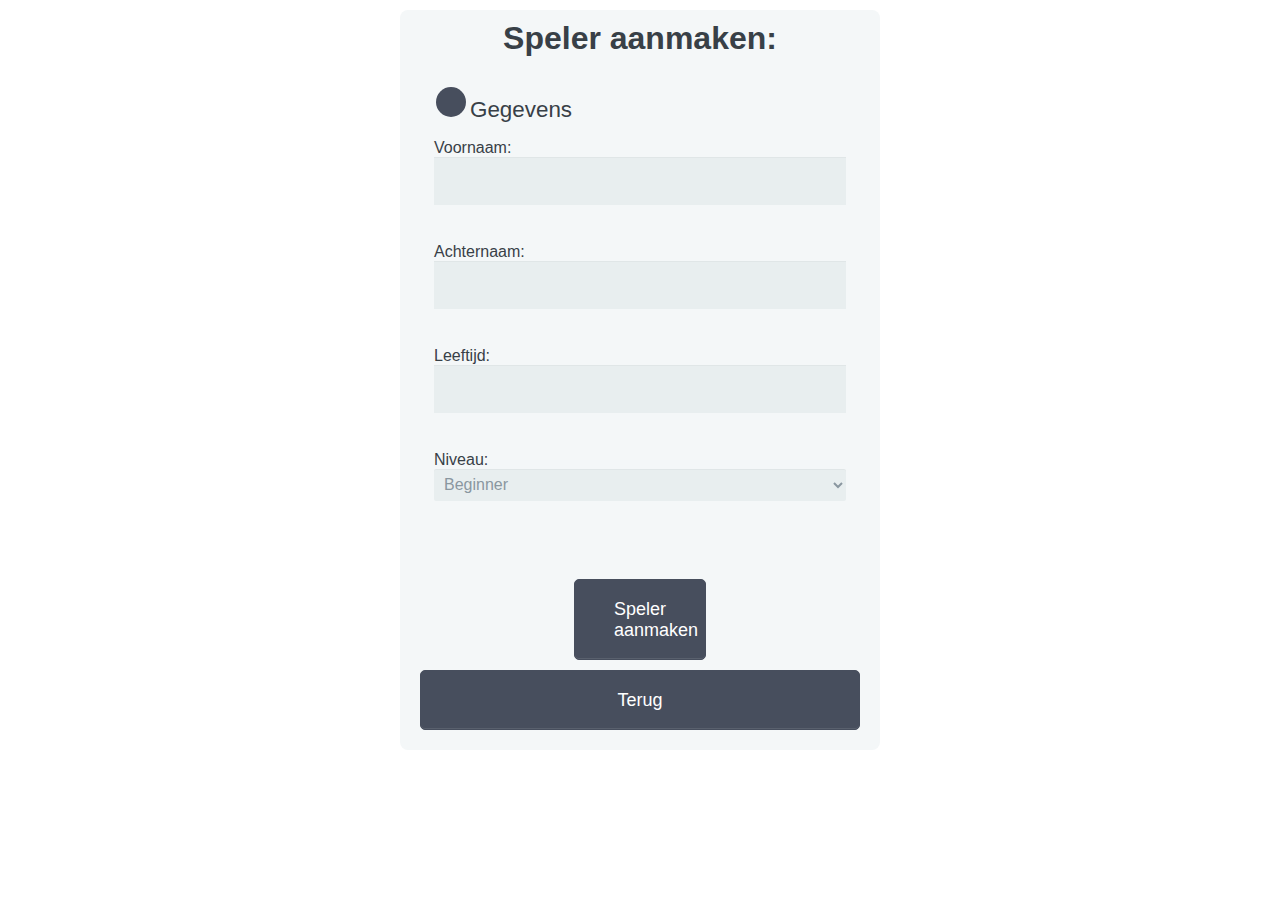
<file: src/main/webapp/aanmaken.html>
<!DOCTYPE html>
<html lang="en">
<head>
    <meta charset="utf-8">
    <meta name="viewport" content="width=device-width, initial-scale=1.0">
    <title>Speler aanmaken</title>
    <link rel="stylesheet" href="css/create.css">
    <!--    <link rel="stylesheet" href="css/style.css">-->
</head>
<body>

<form id="POSTspelerForm" action="index.html">
    <h1>Speler aanmaken: </h1>

    <fieldset>
        <legend><span class="number"></span>Gegevens</legend>
        <label for="voornaam">Voornaam:<input type="text" id="voornaam" name="voornaam"></label>

        <label for="achternaam">Achternaam:<input type="text" id="achternaam" name="achternaam"></label>

        <label for="leeftijd">Leeftijd:<input type="number" id="leeftijd" name="leeftijd"></label>

        <label for="niveau">Niveau:
            <select id="niveau" name="niveau">
                <option value="beginner" datatype="text">Beginner</option>
                <option value="amateur" datatype="text">Amateur</option>
                <option value="professional" datatype="text">Professional</option>
            </select>
        </label>
    </fieldset>

    <button id="postNoJackson" value="Speler aanmaken">Speler aanmaken</button>
    <button id="backBtn" value="Terug" onclick="">Terug</button>
</form>

<!-- Scripts -->
<script type="text/javascript" src="js/POSTscript.js"></script>

</body>
</html>
</file>
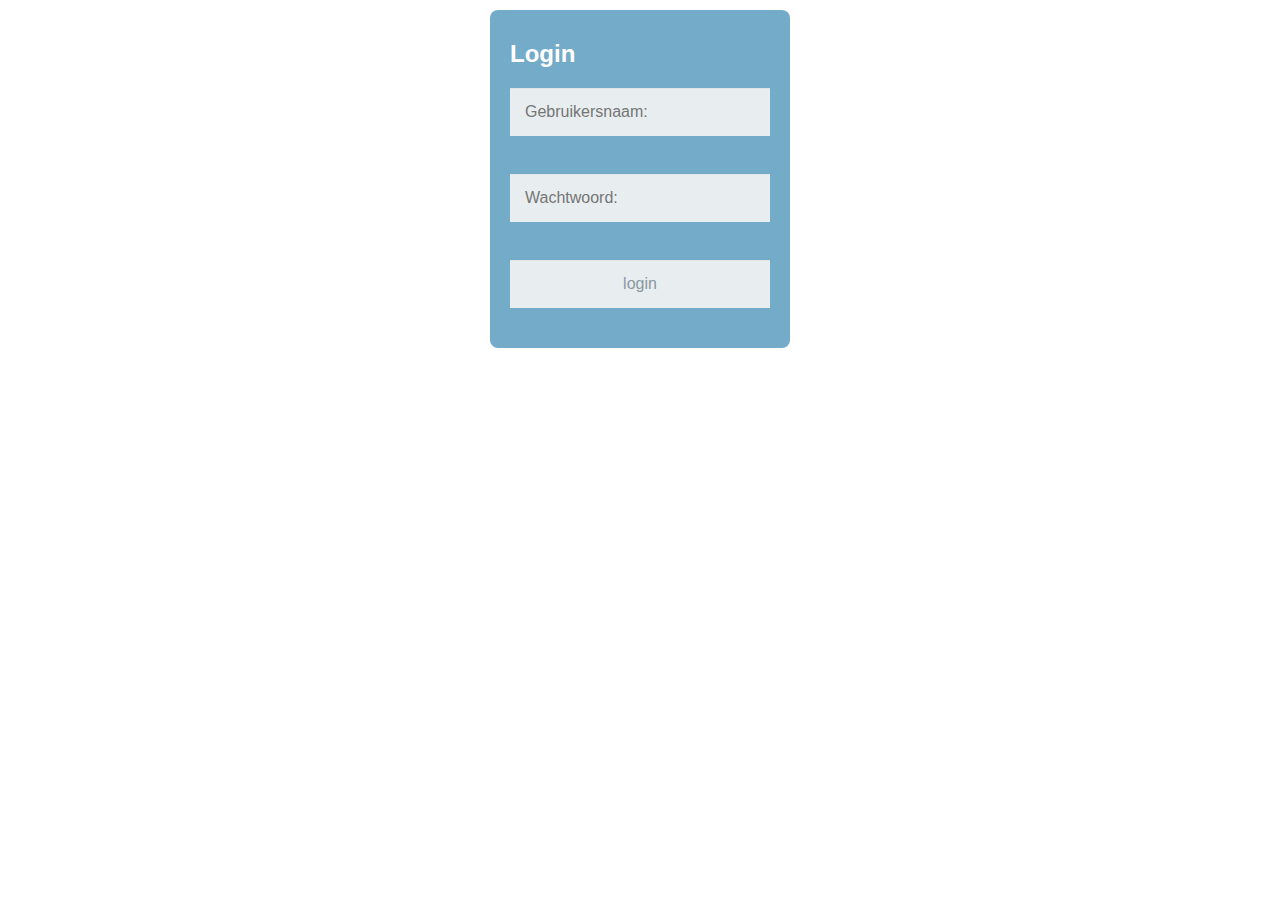
<file: src/main/webapp/applicatieHandleiding.html>
<!DOCTYPE html>
<html lang="en">
<head>
    <meta charset="UTF-8">
    <meta name="viewport" content="width=device-width, initial-scale=1.0">
    <title>Handleiding</title>
    <link rel="stylesheet" href="css/handleiding.css" type="text/css">
    <link rel="stylesheet" href="css/navbar.css" type="text/css">
    <link rel="stylesheet" href="css/style.css" type="text/css">
</head>
<body>

<script>
    if (sessionStorage.getItem('status') != null) {
        // Login is ok, niks uitvoeren
    } else {
        //redirect to page
        window.location.replace("login.html?src=applicatieHandleiding.html");
    }
</script>

<ul id="navbar">
    <li><a href="index.html">Home menu</a></li>
    <li><a href="login.html" onclick="cleanSession()">Log uit</a></li>
</ul>


<div class="handleiding">
    <h1>Applicatie Handleiding</h1>
    <p>Als de applicatie gestart wordt dan word er een inlog scherm getoond. Voor nu kunt u inloggen als speler en als
        beheerder.<br>
        De inlog gegevens voor speler zijn: Gebruikersnaam: speler, Wachtwoord: speler.<br>
        De inlog gegevens voor beheerder zijn: Gebruikersnaam: beheerder, Wachtwoord: beheerder.<br>
        Als er succesvol is ingelogd dan kan er volledig gebruik worden gemaakt van de applicatie. Voor nu is het enige
        wat een speler niet kan is een speler verwijderen, als er een speler verwijderd moet worden dan kan er ingelogd
        worden als beheerder (contact opgenomen) en dan kan een beheerder de speler verwijderen. Er kan ook een speler
        geüpdatet worden door vanuit het overzicht op de knop speler updaten te klikken.
        Als gebruiker van deze applicatie kan je een speler aanmaken door via het menu de knop "Speler aanmaken" aan te
        klikken.
        Om een overzicht te krijgen van de spelers kan je op de knop "Overzicht spelers" drukken vanuit het menu.
    </p>
    <hr>
    <h2>Het spel</h2>
    <p>Als speltype kan je kiezen uit het spel "501" en het spel "301". Je moet onthouden dat het type eigenlijk je
        begin score is.<br>
        We gaan ervan uit dat er gekozen is voor het spel "501". De begin score is dus 501, na elke worp met drie pijlen
        wordt er een score ingevuld.<br>
        De basis regels zijn:<br>
        - Om de beurt wordt er gegooid met drie pijlen;<br>
        - De minimale score is 0 en de maximale score met drie pijlen is 180; <br>
        - Onmogelijke scores met drie pijlen zijn: 163, 166, 169, 172, 173, 175, 176, 178, 179; <br>
        - Als een speler meer punten gooit dan het resterend aantal punten dan is een speler 'bust' en dan zal het
        vorige punten aantal staan;<br>
    </p>
</div>

<h2 style="text-align:center">Contact</h2>
<div class="row">

    <div class="column">
        <div class="card">
            <img src="images/teststerk.png" alt="Lars" style="width:100%">
            <div class="container">
                <h2>Lars Sterk</h2>
                <p class="title">Student Software Engineer</p>
                <p>Ontwikkelaar Dart Applicatie</p>
                <p>lars@sterkict.nl</p>
            </div>
        </div>
    </div>

</div>

</body>
</html>
</file>
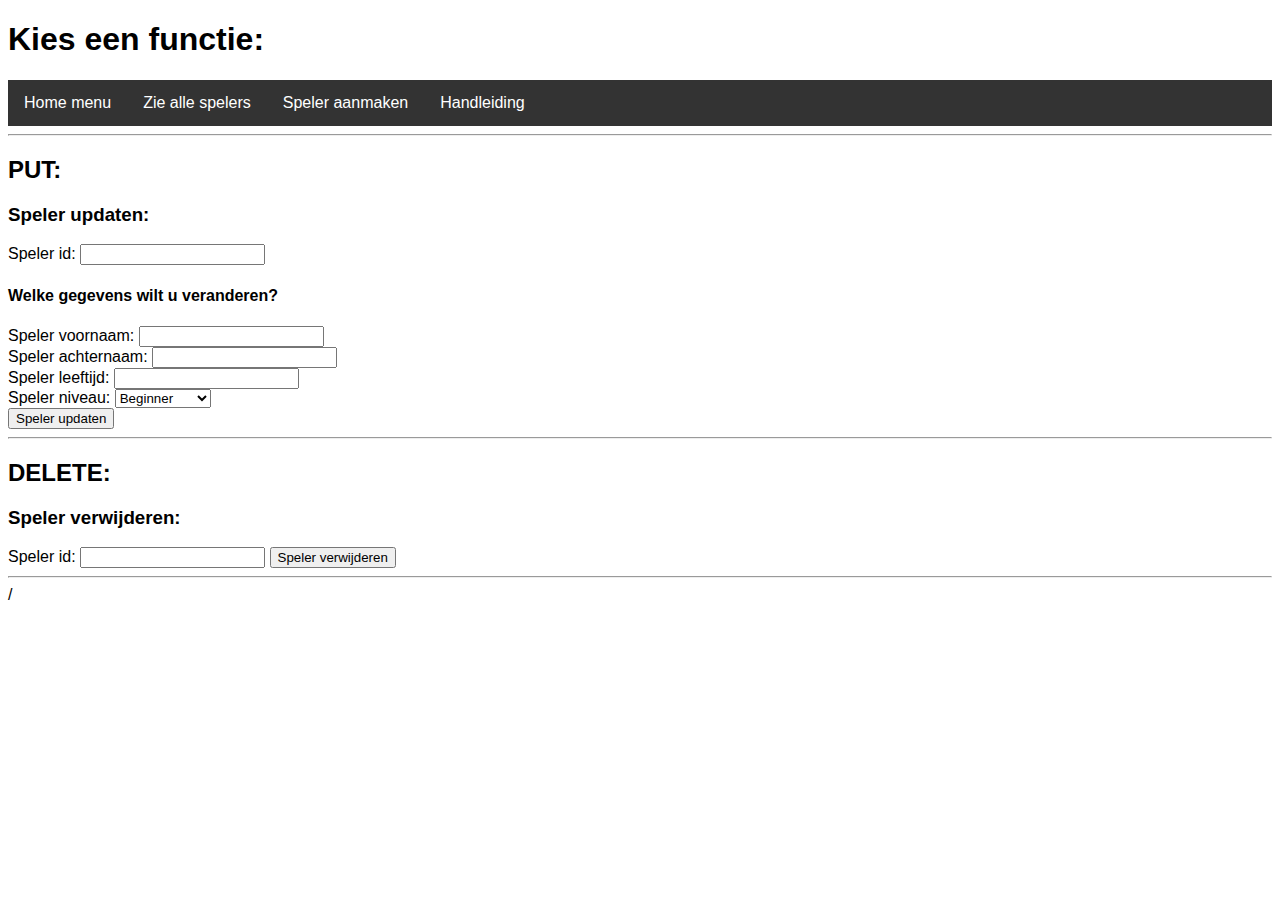
<file: src/main/webapp/functies.html>
<!DOCTYPE html>
<html lang="en">
<head>
    <meta charset="UTF-8">
    <meta name="viewport" content="width=device-width, initial-scale=1.0">
    <title>Overige functies</title>
    <link rel="stylesheet" href="css/functies.css" type="text/css" />
</head>
<body>
<h1>Kies een functie: </h1>

<ul id="navbar">
    <li><a href="index.html">Home menu</a> </li>
    <li><a href="spelersLijst.html">Zie alle spelers</a></li>
    <li><a href="spelerAanmaken.html">Speler aanmaken</a> </li>
    <li><a href="applicatieHandleiding.html">Handleiding</a> </li>

</ul>

<div id="resultaatPOST"></div>

<hr>
<h2>PUT: </h2>
<h3>Speler updaten: </h3>
<form id="PUTspelerForm">
    <label for="idPUT">Speler id: <input type="number" id="idPUT" name="id"/></label>
    <h4>Welke gegevens wilt u veranderen?</h4>
    <label for="voornaamPUT">Speler voornaam: <input type="text" id="voornaamPUT" name="voornaam"/></label><br>
    <label for="achternaamPUT">Speler achternaam: <input type="text" id="achternaamPUT" name="achternaam"/></label><br>
    <label for="leeftijdPUT">Speler leeftijd: <input type="number" id="leeftijdPUT" name="leeftijd"/></label><br>
    <label for="niveauPUT"> Speler niveau:
        <select id="niveauPUT" name="niveau">
            <option value="beginner" datatype="text">Beginner</option>
            <option value="amateur" datatype="text">Amateur</option>
            <option value="professional" datatype="text">Professional</option>
        </select><br>
    </label>

    <button id="PUTnoJackson" onclick="document.getElementById('PUTspelerForm').value=''" value="Speler updaten">Speler updaten</button>
</form>

<hr>
<h2>DELETE: </h2>
<h3>Speler verwijderen: </h3>

<form id="DELETEspelerForm">
    <label for="idDel">Speler id: <input type="number" id="idDel" name="id"/></label>
    <button id="DELETENoJackson" onclick="document.getElementById('DELETEspelerForm').value=''" value="Speler verwijderen" >Speler verwijderen</button>
</form>

<hr>

<!-- Scripts -->
<script type="text/javascript" src="js/spelerAanmaken.js"></script>
<script type="text/javascript" src="js/verwijderSpeler.js"></script>
<script type="text/javascript" src="js/spelerUpdaten.js"></script>

</body>
</html>/
</file>
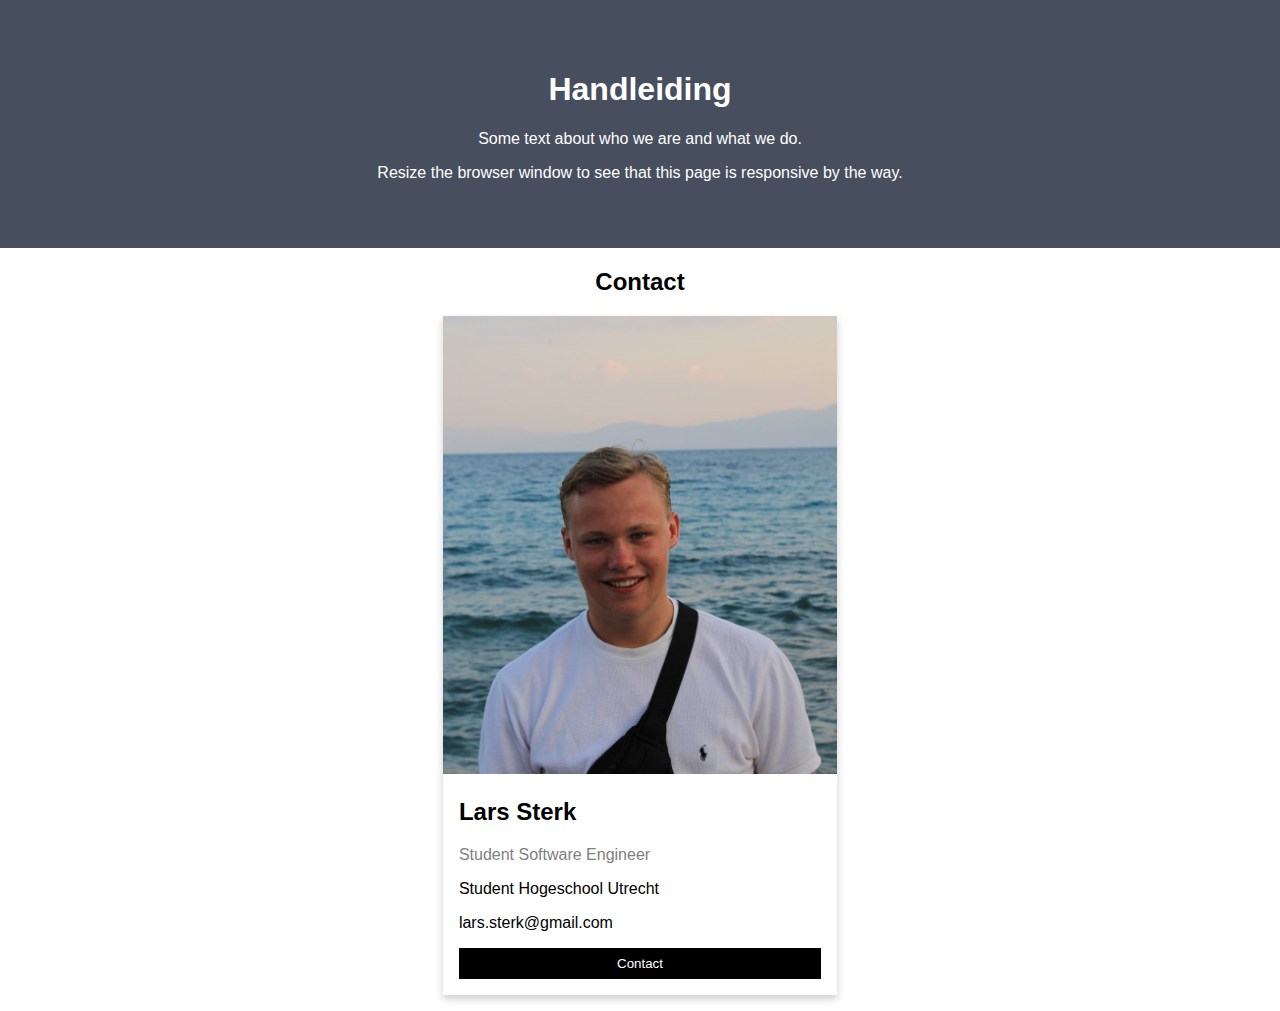
<file: src/main/webapp/handleiding.html>
<!DOCTYPE html>
<html lang="en">
<head>
    <meta charset="UTF-8">
    <title>Title</title>
    <link rel="stylesheet" href="css/handleiding.css" type="text/css">
</head>
<body>

<div class="handleiding">
    <h1>Handleiding</h1>
    <p>Some text about who we are and what we do.</p>
    <p>Resize the browser window to see that this page is responsive by the way.</p>
</div>

<h2 style="text-align:center">Contact</h2>
<div class="row">
    
    <div class="column">
        <div class="card">
            <img src="images/teststerk.png" alt="Lars" style="width:100%">
            <div class="container">
                <h2>Lars Sterk</h2>
                <p class="title">Student Software Engineer</p>
                <p>Student Hogeschool Utrecht</p>
                <p>lars.sterk@gmail.com</p>
                <p><button class="button">Contact</button></p>
            </div>
        </div>
    </div>

</div>

</body>
</html>
</file>
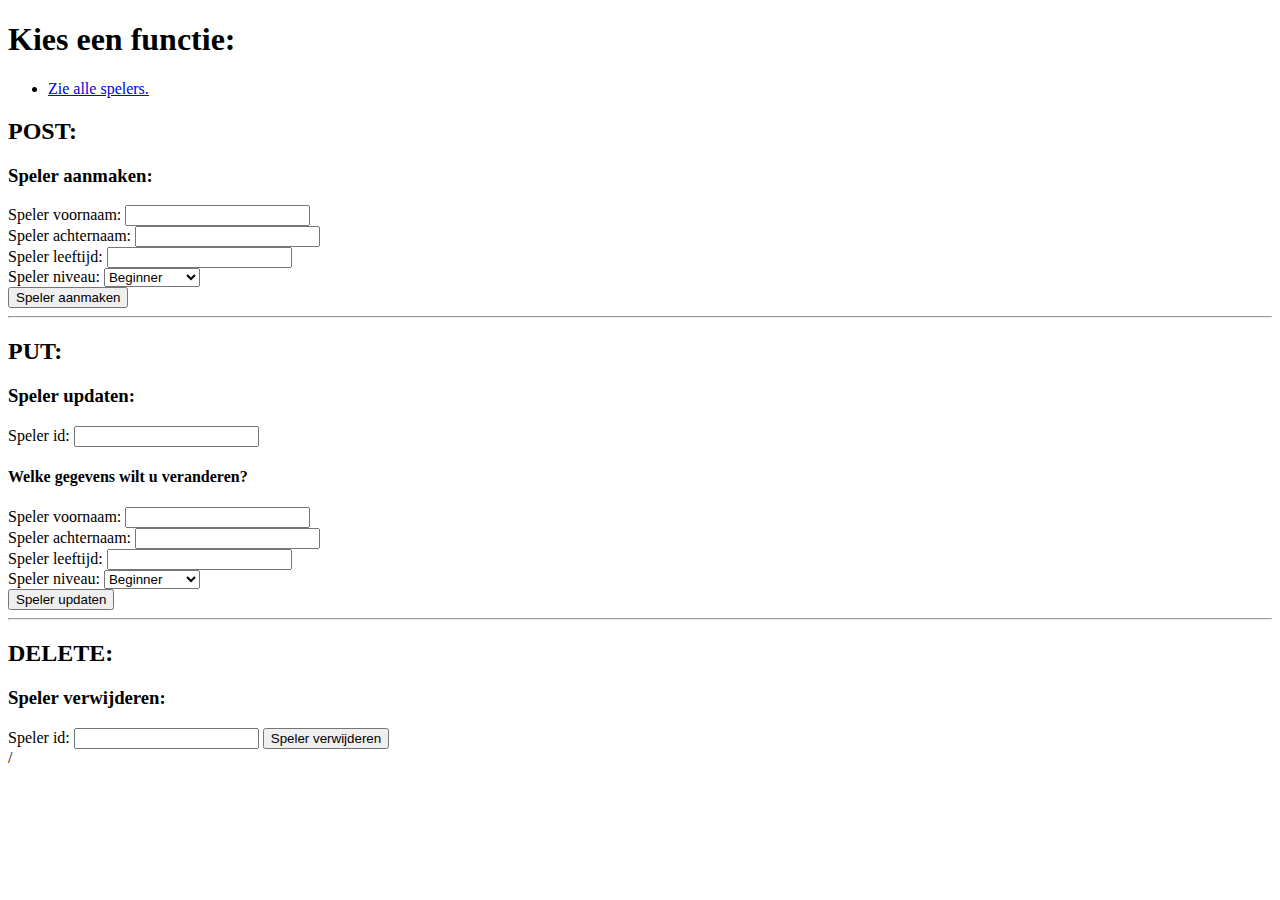
<file: src/main/webapp/index_ORG.html>
<!DOCTYPE html>
<html lang="en">
<head>
    <meta charset="UTF-8">
    <title>Start pagina</title>
</head>
<body>
<h1>Kies een functie: </h1>
<ul>
    <li><a href="/restservices/spelers/spelerslijst">Zie alle spelers.</a></li>
</ul>

<h2>POST: </h2>
<h3>Speler aanmaken: </h3>

<form id="POSTspelerForm">
    <label for="voornaamPOST">Speler voornaam: <input type="text" id="voornaamPOST" name="voornaam"/></label><br>
    <label for="achternaamPOST">Speler achternaam: <input type="text" id="achternaamPOST" name="achternaam"/></label><br>
    <label for="leeftijdPOST">Speler leeftijd: <input type="number" id="leeftijdPOST" name="leeftijd"/></label><br>
    <label for="niveauPOST"> Speler niveau:
        <select id="niveauPOST" name="niveau">
            <option value="beginner" datatype="text">Beginner</option>
            <option value="amateur" datatype="text">Amateur</option>
            <option value="professional" datatype="text">Professional</option>
        </select><br>
    </label>

    <button id="postNoJackson" onclick="document.getElementById('POSTspelerForm').value=''" value="Speler aanmaken">Speler aanmaken</button>

</form>
<div id="resultaatPOST"></div>
<hr>
<h2>PUT: </h2>
<h3>Speler updaten: </h3>
<form id="PUTspelerForm">
    <label for="idPUT">Speler id: <input type="number" id="idPUT" name="id"/></label>
    <h4>Welke gegevens wilt u veranderen?</h4>
    <label for="voornaamPUT">Speler voornaam: <input type="text" id="voornaamPUT" name="voornaam"/></label><br>
    <label for="achternaamPUT">Speler achternaam: <input type="text" id="achternaamPUT" name="achternaam"/></label><br>
    <label for="leeftijdPUT">Speler leeftijd: <input type="number" id="leeftijdPUT" name="leeftijd"/></label><br>
    <label for="niveauPUT"> Speler niveau:
        <select id="niveauPUT" name="niveau">
            <option value="beginner" datatype="text">Beginner</option>
            <option value="amateur" datatype="text">Amateur</option>
            <option value="professional" datatype="text">Professional</option>
        </select><br>
    </label>

    <button id="PUTnoJackson" onclick="document.getElementById('PUTspelerForm').value=''" value="Speler updaten">Speler updaten</button>
</form>

<hr>
<h2>DELETE: </h2>
<h3>Speler verwijderen: </h3>

<form id="DELETEspelerForm">
    <label for="idDel">Speler id: <input type="number" id="idDel" name="id"/></label>
    <button id="DELETENoJackson" onclick="document.getElementById('DELETEspelerForm').value=''" value="Speler verwijderen" >Speler verwijderen</button>
</form>


<!-- Scripts -->
<script type="text/javascript" src="js/POSTscript.js"></script>
<script type="text/javascript" src="js/DELETEscript.js"></script>
<script type="text/javascript" src="js/PUTscript.js"></script>
<!--<script>-->
<!--    function response(e) {-->
<!--        alert("id: " + e.id + "value = "+document.getElementById(e.id).value);-->
<!--    }-->
<!--</script>-->



</body>
</html>/
</file>
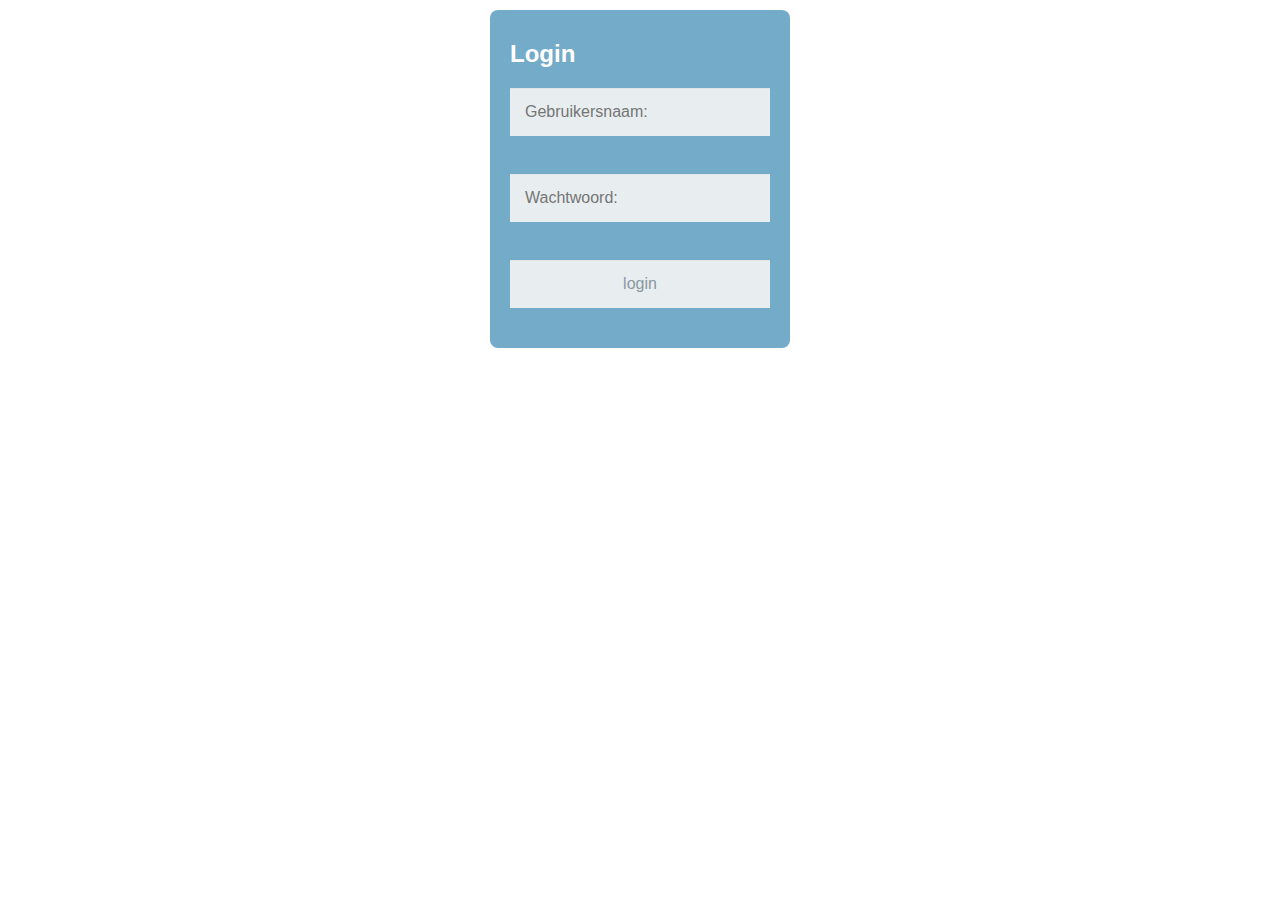
<file: src/main/webapp/login.html>
<!DOCTYPE html>
<html lang="en">
<head>
    <meta charset="UTF-8">
    <title>Login</title>
    <link rel="stylesheet" href="css/login.css" type="text/css">
    <link rel="stylesheet" href="css/style.css" type="text/css">

</head>
<body>

<form id="loginForm">
    <h2>Login</h2>

    <label for="username">
        <input type="text" name="username" id="username" placeholder="Gebruikersnaam:">
    </label>
    <label for="password">
        <input type="password" name="password" id="password" placeholder="Wachtwoord:">
    </label>

    <input type="button" value="login" id="login">

</form>


<script type="text/javascript" src="js/login.js"></script>

</body>
</html>
</file>
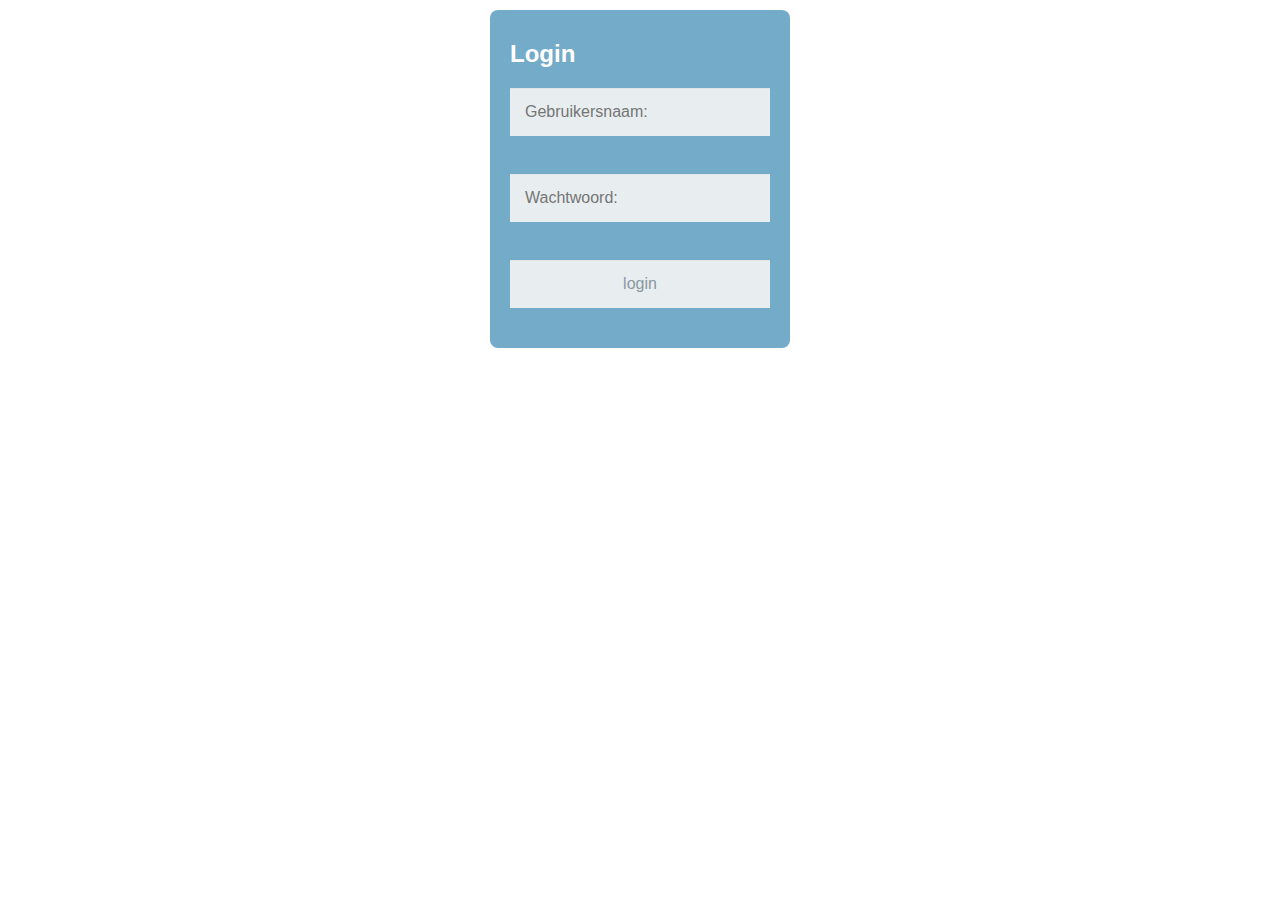
<file: src/main/webapp/spelerAanmaken.html>
<!DOCTYPE html>
<html lang="en">
<head>
    <meta charset="utf-8">
    <meta name="viewport" content="width=device-width, initial-scale=1.0">
    <title>Speler aanmaken</title>
    <link rel="stylesheet" href="css/create.css" type="text/css">
    <link rel="stylesheet" href="css/navbar.css" type="text/css">
    <link rel="stylesheet" href="css/style.css" type="text/css">

</head>
<body>

<script>
    if (sessionStorage.getItem('status') != null) {
        // Login is ok, niks uitvoeren
    } else {
        //redirect to page
        window.location.replace("login.html?src=spelerAanmaken.html");
    }
</script>

<ul id="navbar">
    <li><a href="index.html">Home menu</a> </li>
    <li><a href="spelersOverzicht.html">Spelers overzicht</a></li>
    <li><a href="applicatieHandleiding.html">Handleiding</a></li>
    <li><a href="login.html" onclick="cleanSession()">Log uit</a></li>

</ul>

<form id="POSTspelerForm" name="aanmaken">
    <h1>Speler aanmaken: </h1>

    <fieldset>
        <legend><span class="number"></span>Gegevens</legend>
        <small><span class="required">*</span> are required fields</small>
        <label for="voornaam">Voornaam: <span class="required">*</span></label>
        <input type="text" id="voornaam" name="voornaam" required autofocus="autofocus">

        <label for="achternaam">Achternaam: <span class="required">*</span></label>
            <input type="text" id="achternaam" name="achternaam" required>

        <label for="leeftijd">Leeftijd:<input type="number" id="leeftijd" name="leeftijd"></label>

        <label for="niveau">Niveau:
            <select id="niveau" name="niveau">
                <option value="Beginner" datatype="text">Beginner</option>
                <option value="Amateur" datatype="text">Amateur</option>
                <option value="Professional" datatype="text">Professional</option>
            </select>
        </label>
    </fieldset>

</form>
<button id="postNoJackson" value="Speler aanmaken" onclick="alert('Speler aangemaakt.')">Speler aanmaken</button>

<form action="index.html">
    <button id="backBtn" value="Terug">Terug</button>
</form>


<!-- Scripts -->
<script type="text/javascript" src="js/spelerAanmaken.js"></script>

</body>
</html>
</file>
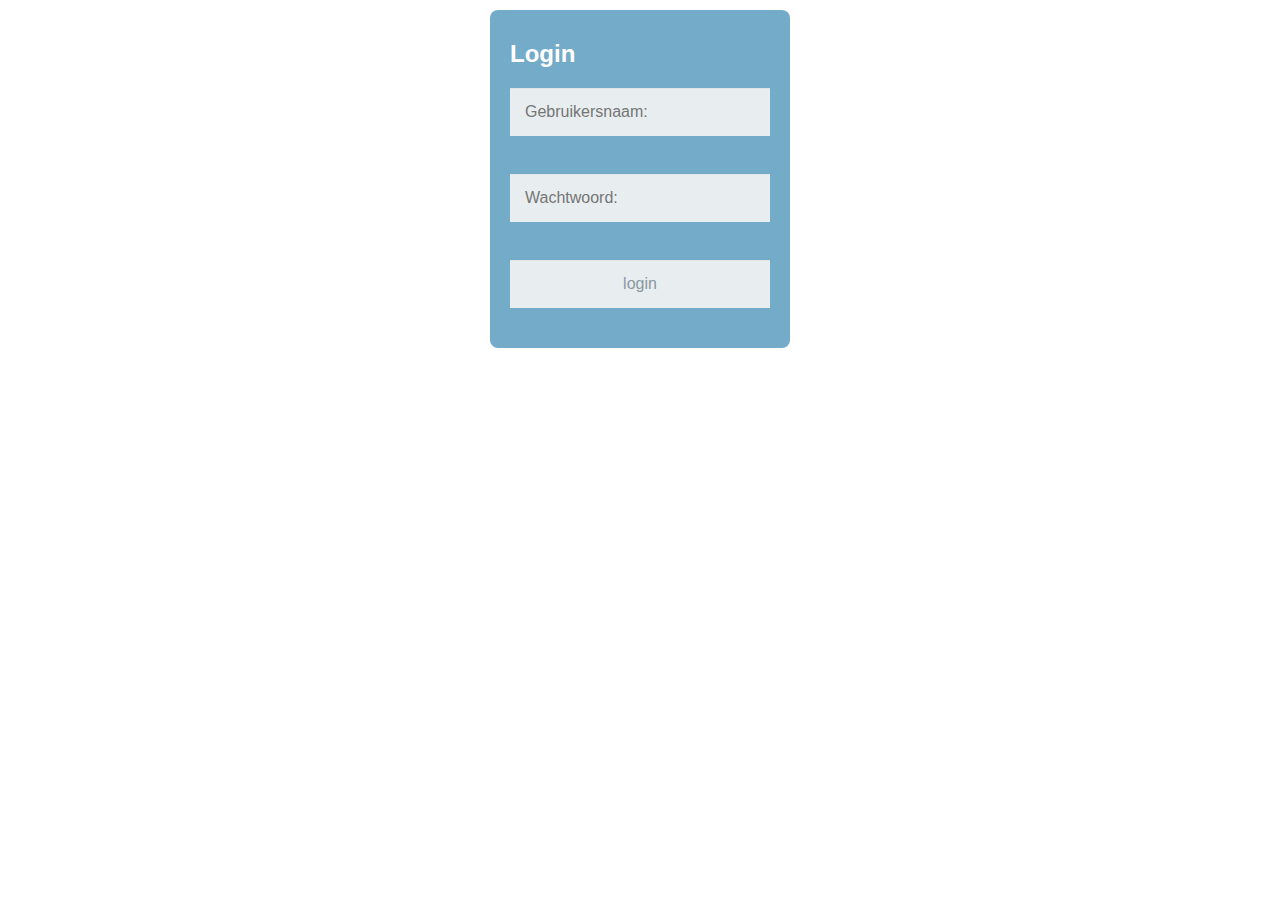
<file: src/main/webapp/spelersLijst.html>
<!DOCTYPE html>
<html lang="en">
<head>
    <meta charset="UTF-8">
    <meta name="viewport" content="width=device-width, initial-scale=1.0">
    <link rel="stylesheet" href="css/table.css" type="text/css">
    <link rel="stylesheet" href="css/style.css" type="text/css">
    <link rel="stylesheet" href="css/navbar.css" type="text/css">
    <title>Spelerslijst</title>
</head>
<body>

<script>
    if (sessionStorage.getItem('status') != null) {
        // Login is ok, niks uitvoeren
    } else {
        //redirect to page
        window.location.replace("login.html?src=spelersLijst.html");
    }
</script>

<ul id="navbar">
    <li><a href="index.html">Home menu</a> </li>
    <li><a href="applicatieHandleiding.html">Handleiding</a> </li>
</ul>


<!-- Scripts -->
<script type="text/javascript" src="js/spelersOverzicht.js"></script>
<script type="text/javascript" src="js/spelerUpdaten.js"></script>

<h1>Overzicht van spelers (voor testen)</h1>

<table>
    <thead>
    <tr>
        <th class="column1">Id</th>
        <th class="column2">Voornaam</th>
        <th class="column3">Achternaam</th>
        <th class="column4">Leeftijd</th>
        <th class="column5">Niveau</th>
    </tr>
    </thead>


    <!--    hier de lijst in table vorm -->
    <tbody id="Spelers">

    </tbody>
</table>
<!--<label for="idPUT">Speler id: <input type="number" id="idPUT" name="id"/></label>-->
<button id="open-dialog-btn">Update Speler</button>

<dialog id="updateDialog">
    <form id="PUTspelerForm">
        <label for="idPUT">Speler id: <input type="number" id="idPUT" name="id"/></label>
        <h4>Welke gegevens wilt u veranderen?</h4>
        <label for="voornaamPUT">Speler voornaam: <input type="text" id="voornaamPUT" name="voornaam"/></label><br>
        <label for="achternaamPUT">Speler achternaam: <input type="text" id="achternaamPUT" name="achternaam"/></label><br>
        <label for="leeftijdPUT">Speler leeftijd: <input type="number" id="leeftijdPUT" name="leeftijd"/></label><br>
        <label for="niveauPUT"> Speler niveau:
            <select id="niveauPUT" name="niveau">
                <option value="beginner" datatype="text">Beginner</option>
                <option value="amateur" datatype="text">Amateur</option>
                <option value="professional" datatype="text">Professional</option>
            </select><br>
        </label>
        <button id="PUTnoJackson" onclick="document.getElementById('PUTspelerForm').value=''" value="Speler updaten">Speler updaten</button>
    </form>

</dialog>


<!--<div id="add-speler-dialog">-->

<!--    <dialog id="speler-dialog">-->
<!--        <div class="heading">-->
<!--            <h2>Update speler</h2>-->
<!--            <small><span class="required">*</span> are required fields</small>-->
<!--        </div>-->

<!--        <form class="update-speler-form" id="update-speler-form">-->

<!--            <label for="city-input">City: <span class="required">*</span></label>-->
<!--            <input type="text" id="city-input" name="city" required/>-->

<!--            <label for="image-input">-->
<!--                Image: <span class="required">*</span>-->
<!--                <small>The image should have an aspect ratio of 3:2 and a minimum width of 986px.</small>-->
<!--            </label>-->
<!--            <input type="file" id="image-input" name="image" required/>-->

<!--            <label for="date-input">Date: <span class="required">*</span></label>-->
<!--            <input type="date" id="date-input" name="date" required/>-->

<!--            <label for="review-input">Review: <span class="required">*</span></label>-->
<!--            <textarea id="review-input" name="review" required></textarea>-->

<!--            &lt;!&ndash;-->
<!--                Voeg hier de code voor opdracht 3 toe-->
<!--            &ndash;&gt;-->

<!--            &lt;!&ndash; Input bar waar minimaal 1 en maximaal 5 kan worden ingevuld. &ndash;&gt;-->
<!--            <label for="rating-input">Rating: <span class="required">*</span> </label>-->
<!--            <input placeholder="Rating 1 / 5" type="number" id="rating-input" name="rating" min="1" max="5" required/>-->

<!--            <button type="submit" class="button" id="add-city-button">-->
<!--                Add city-->
<!--            </button>-->
<!--            <button type="button" class="secondary-button js-cancel-city-button" id="cancel-button">-->
<!--                Annuleren-->
<!--            </button>-->
<!--        </form>-->
<!--    </dialog>-->

<!--</div>-->



<script>
    getSpelersLijst();
</script>
<script>
    open();
</script>


</body>
</html>
</file>
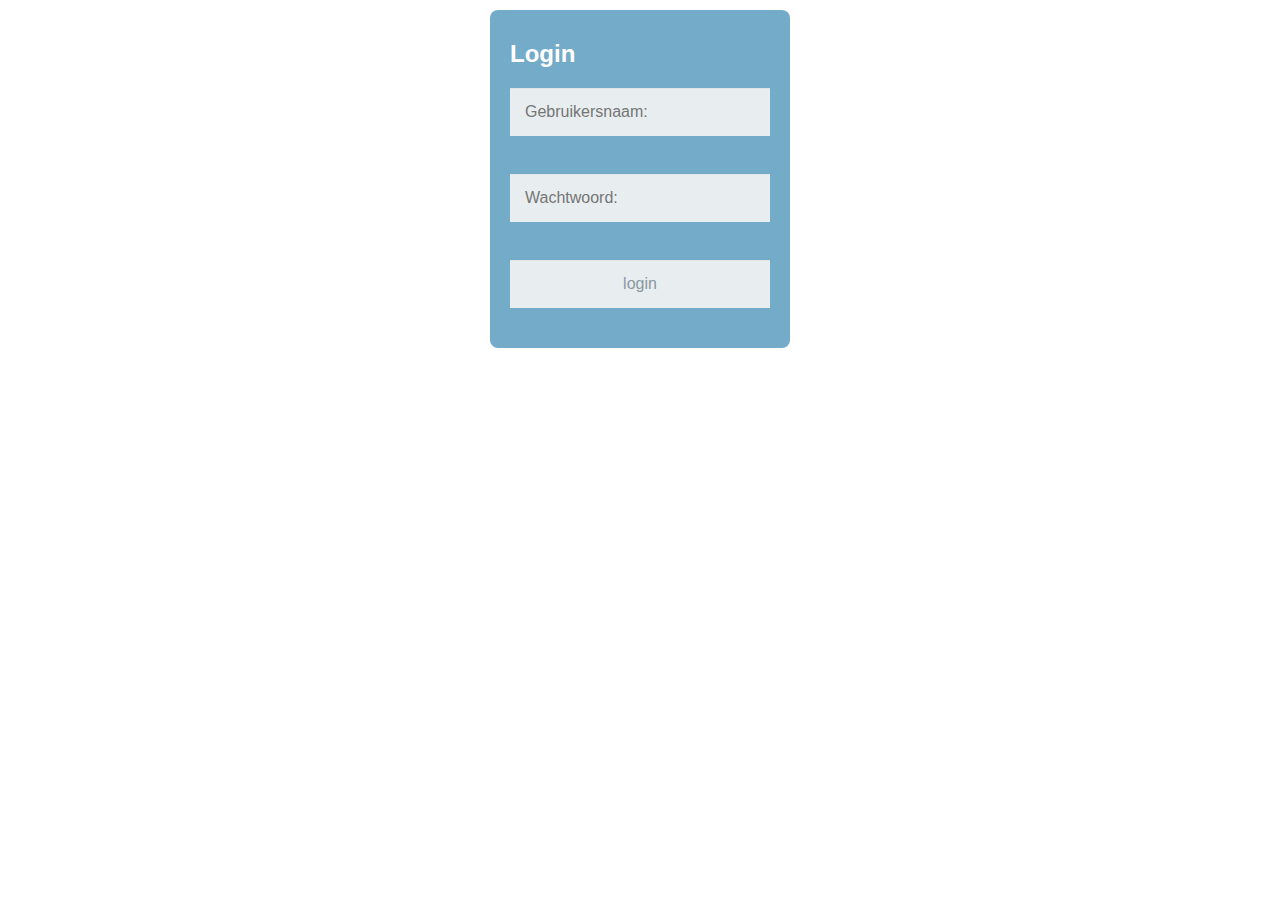
<file: src/main/webapp/spelersOverzicht.html>
<!DOCTYPE html>
<html lang="en">
<head>
    <meta charset="UTF-8">
    <meta name="viewport" content="width=device-width, initial-scale=1.0">
    <link rel="stylesheet" href="css/table.css" type="text/css">
    <link rel="stylesheet" href="css/style.css" type="text/css">
    <link rel="stylesheet" href="css/navbar.css" type="text/css">
    <link rel="stylesheet" href="css/dialog.css" type="text/css">
    <title>Spelerslijst</title>
</head>
<body>

<script>
    if (sessionStorage.getItem('status') != null) {
        // Login is ok, niks uitvoeren
    } else {
        //redirect to page
        window.location.replace("login.html?src=spelersLijst.html");
    }
</script>

<ul id="navbar">
    <li><a href="index.html">Home menu</a></li>
    <li><a href="applicatieHandleiding.html">Handleiding</a></li>
    <li><a href="login.html" onclick="cleanSession()">Log uit</a></li>
</ul>


<!-- Scripts -->
<script type="text/javascript" src="js/spelersOverzicht.js"></script>
<script type="text/javascript" src="js/spelerUpdaten.js"></script>
<script type="text/javascript" src="js/verwijderSpeler.js"></script>


<h1>Overzicht van spelers</h1>

<table>
    <thead>
    <tr>
        <th class="column1">Id</th>
        <th class="column2">Voornaam</th>
        <th class="column3">Achternaam</th>
        <th class="column4">Leeftijd</th>
        <th class="column5">Niveau</th>
    </tr>
    </thead>


    <!--    hier de lijst in table vorm -->
    <tbody id="Spelers">

    </tbody>
</table>
<br>
<!--<label for="idPUT">Speler id: <input type="number" id="idPUT" name="id"/></label>-->
<button id="open-dialog-btn">Update Speler</button>

<dialog id="updateDialog">
    <form id="PUTspelerForm">
        <fieldset>
            <label for="idPUT">Speler id: <select id="idPUT" name="id" autofocus>
                <option value="-Selecteer ID-">-Selecteer ID-</option>
                <!-- Hier komen de ids uit het overzicht te staan -->
            </select></label>
            <h4>Welke gegevens wilt u veranderen?</h4>
            <label for="voornaamPUT">Speler voornaam: <input type="text" id="voornaamPUT" name="voornaam"></label><br>
            <label for="achternaamPUT">Speler achternaam: <input type="text" id="achternaamPUT"
                                                                 name="achternaam"/></label><br>
            <label for="leeftijdPUT">Speler leeftijd: <input type="number" id="leeftijdPUT"
                                                             name="leeftijd"/></label><br>
            <label for="niveauPUT"> Speler niveau:
                <select id="niveauPUT" name="niveau">
                    <option value="Beginner" datatype="text">Beginner</option>
                    <option value="Amateur" datatype="text">Amateur</option>
                    <option value="Professional" datatype="text">Professional</option>
                </select><br>
            </label>

        </fieldset>
    </form>
    <button id="PUTnoJackson" value="Speler updaten" onclick="updateSpeler()">Speler updaten</button>
    <button id="upBackBtn" value="Terug">Terug</button>

</dialog>

<button id="verwijder-btn">Verwijder Speler</button>

<dialog id="delete-dialog">
    <form id="DELETEspelerForm">
        <label for="idDel">Speler id: <select id="idDel" name="id" autofocus>
            <option value="-Selecteer ID-">-Selecteer ID-</option>
            <!-- Hier komen de ids uit het overzicht te staan -->
        </select></label>
    </form>
    <button id="DELETENoJackson" value="Speler verwijderen" onclick="verwijderSpeler()">Speler verwijderen</button>
    <button id="delBackBtn" value="Terug">Terug</button>

</dialog>

<script>

    getSpelersLijst();
    openUpdateDialog();
    openDeleteDialog();
    closeUpdateDialog();
    closeDeleteDialog();

</script>


</body>
</html>
</file>
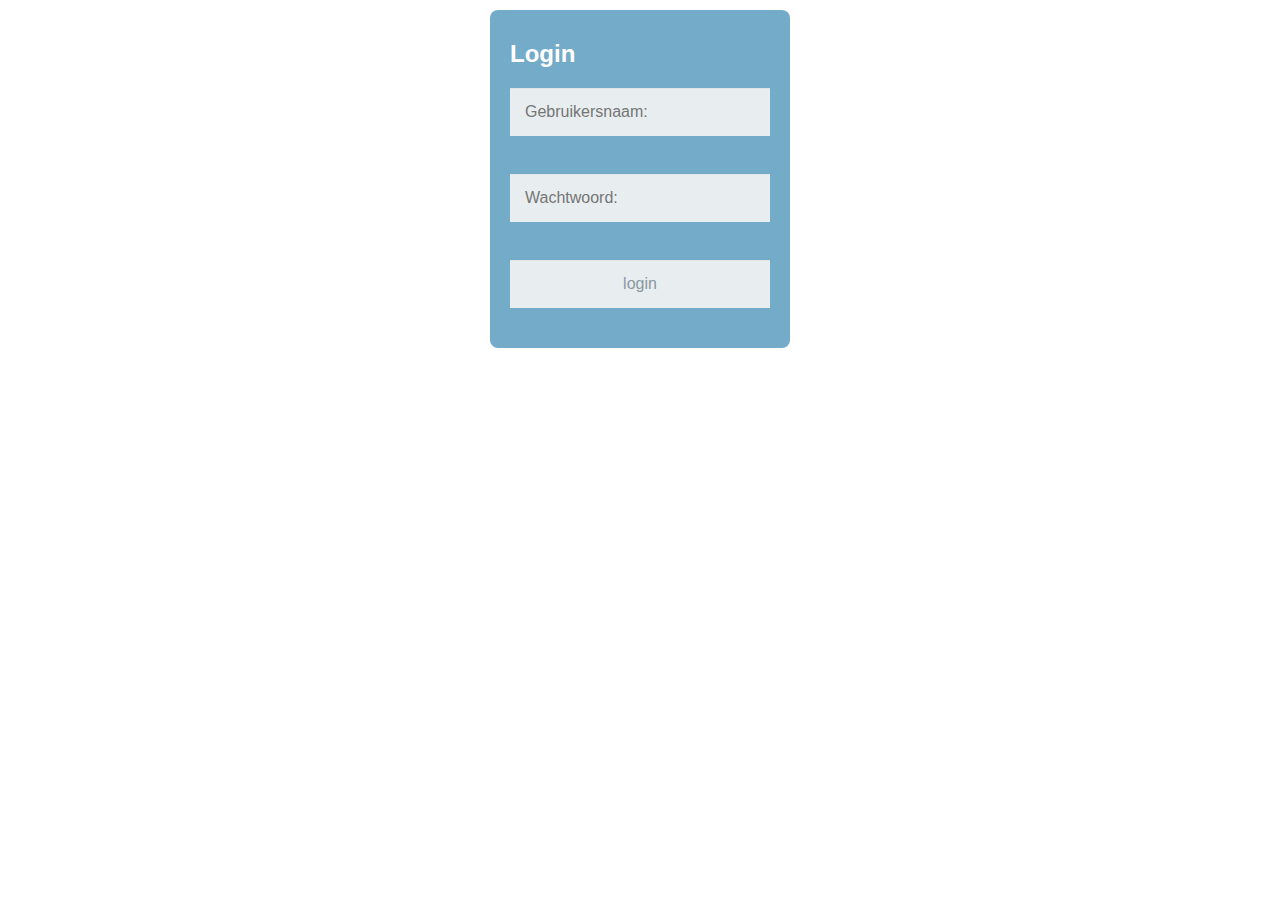
<file: src/main/webapp/spelerUpdaten.html>
<!DOCTYPE html>
<html lang="en">
<head>
    <meta charset="UTF-8">
    <title>Update</title>
    <link rel="stylesheet" href="css/style.css" type="text/css">

</head>
<body>

<div class="box">
    <select id="selectSpeler" name="speler_naam">
        <!-- Hier komen de spelers uit het overzicht -->
        <option disabled selected value="">Selecteer een speler</option>
    </select>
</div>



<script>
    if (sessionStorage.getItem('status') != null) {
        // Login is ok, niks uitvoeren
    } else {
        //redirect to page
        window.location.replace("login.html?src=spelerUpdaten.html");
    }
</script>

<ul id="navbar">
    <li><a href="index.html">Home menu</a></li>
</ul>


</body>
</html>
</file>
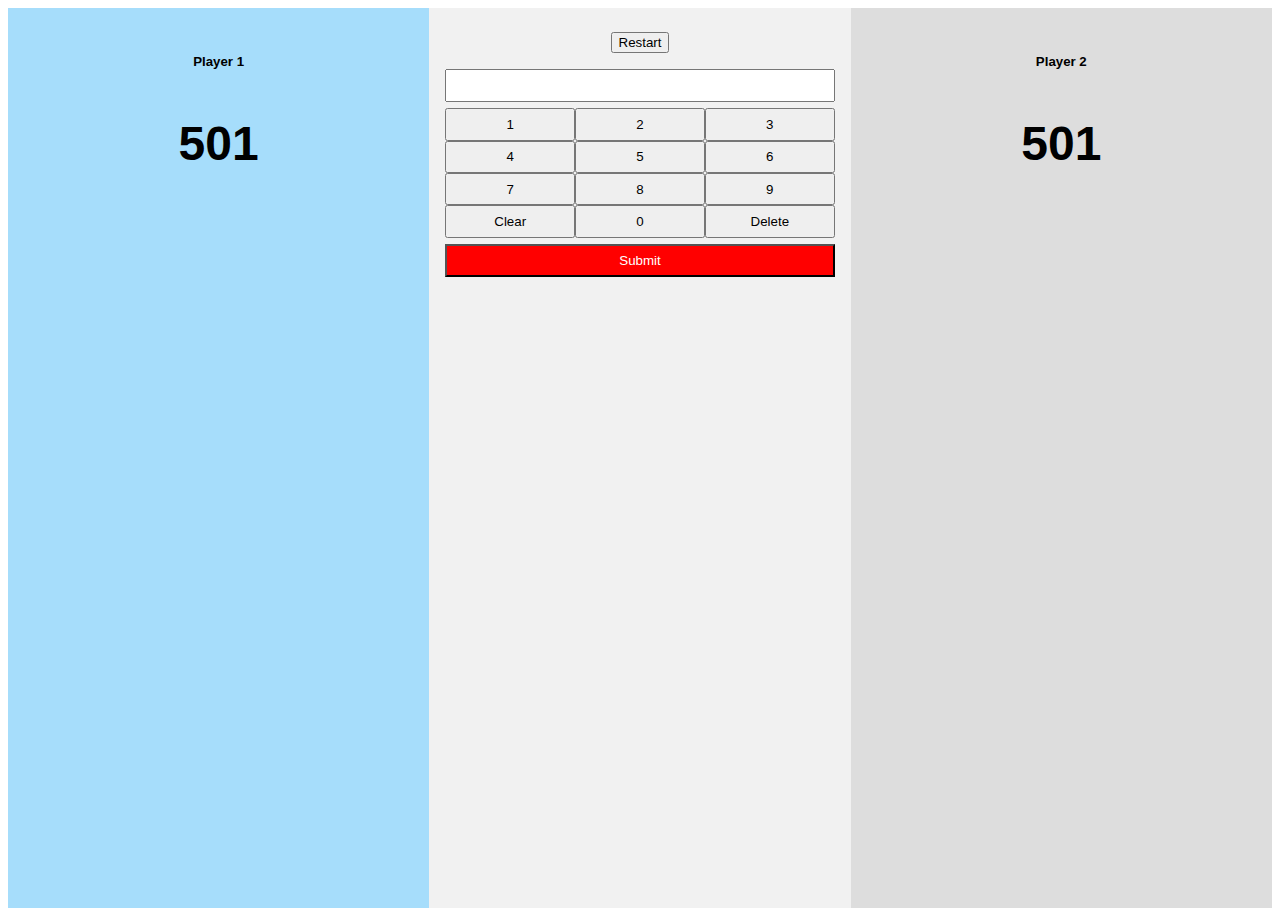
<file: src/main/webapp/spelTest.html>
<!DOCTYPE html>
<html lang="en">
<head>
    <meta charset="UTF-8">
    <title>Darts</title>
    <link rel="stylesheet" href="css/style.css" type="text/css">
    <link rel="stylesheet" href="css/spel.css" type="text/css">
    <link rel="stylesheet" href="css/navbar.css" type="text/css">

</head>
<body>
<script type="text/javascript" src="js/spel.js"></script>
<!--<ul id="navbar">-->
<!--    <li><a href="index.html">Home menu</a></li>-->
<!--    <li><a href="applicatieHandleiding.html">Handleiding</a></li>-->
<!--    <li><a href="login.html" onclick="cleanSession()">Log uit</a></li>-->
<!--</ul>-->


<!--<h2>Dart spel 501</h2>-->

<!--<div class="grid-container">-->
<!--    <div class="Speler-1" style="background-color: #aaa;">-->
<!--        <h1>Speler 1</h1>-->
<!--        <h2 id="punten">501</h2>-->
<!--        <label for="punten1">Score:<input type="number" id="punten1" name="punten1"></label>-->

<!--        <div class="form-group col-lg-6">-->
<!--            <label for="totalval">Total Price</label>-->
<!--            <input type="text" name="totalval" class="form-control" id="totalval" onchange="updateDue()" disabled="disabled" value="501">-->
<!--        </div>-->
<!--        <div class="form-group col-lg-6">-->
<!--            <label for="inideposit">Initial Deposit</label>-->
<!--            <input type="text" name="inideposit" class="form-control" id="inideposit" onchange="updateDue()">-->
<!--        </div>-->
<!--        <div class="form-group col-lg-6">-->
<!--            <label for="remainingval">Outstanding Dues</label>-->
<!--            <input type="text" name="remainingval" class="form-control" id="remainingval">-->
<!--        </div>-->


<!--    </div>-->
<!--    <div class="Speler-2" style="background-color:#bbb;">-->
<!--        <h1>Speler 2</h1>-->
<!--        <label for="punten2">Score:<input type="number" id="punten2" name="punten2" placeholder="-- SCORE --"></label>-->

<!--    </div>-->
<!--</div>-->


<!--<script>-->
<!--    function updateDue() {-->

<!--        var total = parseInt(document.getElementById("totalval").value);-->
<!--        // let total = parseInt(document.getElementById("punten").value);-->
<!--        var val2 = parseInt(document.getElementById("inideposit").value);-->

<!--        // to make sure that they are numbers-->
<!--        if (!total) { total = 0; }-->
<!--        if (!val2) { val2 = 0; }-->

<!--        var ansD = document.getElementById("remainingval");-->
<!--        ansD.value = total - val2;-->
<!--    }-->
<!--</script>-->

<div class="layout">
    <div class="column column--score column--active">
        <h5 class="player-name">Player 1</h5>
        <h2 class="score">501</h2>
        <div class="list list--outs">
            <h6 class="list__title">Possible outs:</h6>
            <ul class="list__items">
            </ul>
        </div>
        <div class="list list--rounds">
            <h6 class="list__title">Previous scores:</h6>
            <ul class="list__items">
            </ul>
        </div>
    </div>
    <div class="column">
        <button id="js-start" class="button">Restart</button>
        <div class="num-pad">
            <input class="num-pad__display" readonly/>
            <button class="num-pad__button num-pad__button--numeric">1</button>
            <button class="num-pad__button num-pad__button--numeric">2</button>
            <button class="num-pad__button num-pad__button--numeric">3</button>
            <button class="num-pad__button num-pad__button--numeric">4</button>
            <button class="num-pad__button num-pad__button--numeric">5</button>
            <button class="num-pad__button num-pad__button--numeric">6</button>
            <button class="num-pad__button num-pad__button--numeric">7</button>
            <button class="num-pad__button num-pad__button--numeric">8</button>
            <button class="num-pad__button num-pad__button--numeric">9</button>
            <button class="num-pad__button num-pad__button--clear">Clear</button>
            <button class="num-pad__button num-pad__button--numeric">0</button>
            <button class="num-pad__button num-pad__button--delete">Delete</button>
            <button class="num-pad__button num-pad__button--submit">Submit</button>
        </div>
    </div>
    <div class="column column--score">
        <h5 class="player-name">Player 2</h5>
        <h2 class="score">501</h2>
        <div class="list list--outs">
            <h6 class="list__title">Possible outs:</h6>
            <ul class="list__items">
            </ul>
        </div>
        <div class="list list--rounds">
            <h6 class="list__title">Previous scores:</h6>
            <ul class="list__items">
            </ul>
        </div>
    </div>
</div>

</body>
</html>
</file>
<file: src/main/webapp/css/create.css>
*, *:before, *:after {
    -moz-box-sizing: border-box;
    -webkit-box-sizing: border-box;
    box-sizing: border-box;
}

body {
    font-family: 'Nunito', sans-serif;
    color: #384047;
}

form {
    max-width: 300px;
    margin: 10px auto;
    padding: 10px 20px;
    background: #f4f7f8;
    border-radius: 8px;
}

h1 {
    margin: 0 0 30px 0;
    text-align: center;
}

input[type="text"],
input[type="text"],
input[type="number"],
input[type="text"],
textarea,
select {
    background: rgba(255,255,255,0.1);
    border: none;
    font-size: 16px;
    height: auto;
    margin: 0;
    outline: 0;
    padding: 15px;
    width: 100%;
    background-color: #e8eeef;
    color: #8a97a0;
    box-shadow: 0 1px 0 rgba(0,0,0,0.03) inset;
    margin-bottom: 30px;
}

select {
    padding: 6px;
    height: 32px;
    border-radius: 2px;
}

#backBtn{
    width: 100%;
}

#postNoJackson{
    margin-left: 35%;
    width: 30%;
}

button {
    padding: 19px 39px 18px 39px;
    color: #FFF;
    background-color: #474e5d;
    font-size: 18px;
    text-align: center;
    font-style: normal;
    border-radius: 5px;
    border: 1px solid #474e5d;
    box-shadow: 0 -1px 0 rgba(255,255,255,0.1) inset;
    margin-bottom: 10px;
}


fieldset {
    margin-bottom: 30px;
    border: none;
}

legend {
    font-size: 1.4em;
    margin-bottom: 10px;
}

label {
    display: block;
    margin-bottom: 8px;
}

label.light {
    font-weight: 300;
    display: inline;
}

.number {
    background-color: #474e5d;
    color: #fff;
    height: 30px;
    width: 30px;
    display: inline-block;
    font-size: 0.8em;
    margin-right: 4px;
    line-height: 30px;
    text-align: center;
    text-shadow: 0 1px 0 rgba(255,255,255,0.2);
    border-radius: 100%;
}

@media screen and (min-width: 480px) {

    form {
        max-width: 480px;
    }

}
</file>
<file: src/main/webapp/css/style.css>
#main {
    margin-left: auto;
    margin-right: auto;
    max-width: 700px;
    background: aquamarine;
    padding: 10px;
}

#main label {
    float: left;
    width: 150px;
}
</file>
<file: src/main/webapp/css/handleiding.css>
body {
    font-family: Lato, Helvetica, sans-serif;
    margin: 0;
}

html {
    box-sizing: border-box;
}

*, *:before, *:after {
    box-sizing: inherit;
}

.column {
    width: 33.3%;
    margin-bottom: 16px;
    padding: 0 8px;
    margin-left: auto;
    margin-right: auto;
}

.card {
    box-shadow: 0 4px 8px 0 rgba(0, 0, 0, 0.2);
    margin: 8px;
}

.handleiding {
    padding: 50px;
    text-align: center;
    background-color: #474e5d;
    color: white;
}

.container {
    padding: 0 16px;
}

.container::after, .row::after {
    content: "";
    clear: both;
    display: table;
}

.title {
    color: grey;
}

.button {
    border: none;
    outline: 0;
    display: inline-block;
    padding: 8px;
    color: white;
    background-color: #000;
    text-align: center;
    cursor: pointer;
    width: 100%;
}

.button:hover {
    background-color: #555;
}

@media screen and (max-width: 650px) {
    .column {
        width: 100%;
        display: block;
    }
}
</file>
<file: src/main/webapp/css/navbar.css>
#navbar {
    list-style-type: none;
    margin: 0;
    padding: 0;
    overflow: hidden;
    background-color: #333;
    position: -webkit-sticky; /* Safari */
    position: sticky;
    top: 0;
}

li {
    float: left;
}

li a {
    display: block;
    color: white;
    text-align: center;
    padding: 14px 16px;
    text-decoration: none;
}

li a:hover {
    background-color: #111;
}
</file>
<file: src/main/webapp/css/functies.css>
body{
    font-family: 'Lato', sans-serif;
;
}

#navbar {
    list-style-type: none;
    margin: 0;
    padding: 0;
    overflow: hidden;
    background-color: #333;
    position: -webkit-sticky; /* Safari */
    position: sticky;
    top: 0;
}

li {
    float: left;
}

li a {
    display: block;
    color: white;
    text-align: center;
    padding: 14px 16px;
    text-decoration: none;
}

li a:hover {
    background-color: #111;
}
</file>
<file: src/main/webapp/css/login.css>
*, *:before, *:after {
    -moz-box-sizing: border-box;
    -webkit-box-sizing: border-box;
    box-sizing: border-box;
}

h1{
    color: white;
}

body{
    font-family: 'Lato', sans-serif;
    color: white;
}

fieldset {
    margin-bottom: 30px;
    border: none;
}

form{
    max-width: 300px;
    margin: 10px auto;
    padding: 10px 20px;
    background: #73abc8;
    border-radius: 8px;
}

input, select{
    background: rgba(255,255,255,0.1);
    border: none;
    font-size: 16px;
    height: auto;
    margin: 0;
    outline: 0;
    padding: 15px;
    width: 100%;
    background-color: #e8eeef;
    color: #8a97a0;
    box-shadow: 0 1px 0 rgba(0,0,0,0.03) inset;
    margin-bottom: 30px;

}

label {
    display: block;
    margin-bottom: 8px;
}

select {
    padding: 6px;
    height: 32px;
    border-radius: 2px;
}

button{
    padding: 19px 39px 18px 39px;
    color: #FFF;
    background-color: #5d758d;
    font-size: 18px;
    text-align: center;
    font-style: normal;
    border-radius: 5px;
    width: 100%;
    border: 1px solid #5d758d;
    box-shadow: 0 -1px 0 rgba(255,255,255,0.1) inset;
    margin-bottom: 10px;
}

input.box{
    width: 25px;
    height: 25px;
    display: block;
    padding-right: 20px;
    padding-left: 32px;
    text-indent: -22px;
}
</file>
<file: src/main/webapp/css/table.css>
table {
    /*border-spacing: 1;*/
    border-collapse: collapse;
    background: white;
    /*border-radius: 10px;*/
    overflow: hidden;
    width: 50%;
    margin: 0 auto;
    position: relative;
}
table * {
    position: relative;
}
table td, table th {
    padding-left: 8px;
}
table thead tr {
    height: 25px;
    background: #474e5d;
    color: #ffffff;
}
table tbody tr {
    height: 50px;
}
table tbody tr:last-child {
    border: 0;
}
table td, table th {
    text-align: left;
}
table td.l, table th.l {
    text-align: right;
}
table td.c, table th.c {
    text-align: center;
}
table td.r, table th.r {
    text-align: center;
}

tbody{
    background: #aaa8ab;
    color: #ffffff;
}
</file>
<file: src/main/webapp/css/dialog.css>
form {
    max-width: 300px;
    margin: 10px auto;
    padding: 10px 20px;
    background: #f4f7f8;
    border-radius: 8px;
}

fieldset {
    margin-bottom: 30px;
    border: none;
}

button {
    padding: 19px 39px 18px 39px;
    color: #FFF;
    background-color: #474e5d;
    font-size: 18px;
    text-align: center;
    font-style: normal;
    border-radius: 5px;
    width: 100%;
    border: 1px solid #474e5d;
    box-shadow: 0 -1px 0 rgba(255,255,255,0.1) inset;
    margin-bottom: 10px;
}

input[type="text"],
input[type="text"],
input[type="number"],
input[type="text"],
textarea,
select {
    background: rgba(255,255,255,0.1);
    border: none;
    font-size: 16px;
    height: auto;
    margin: 0;
    outline: 0;
    padding: 15px;
    width: 100%;
    background-color: #e8eeef;
    color: #8a97a0;
    box-shadow: 0 1px 0 rgba(0,0,0,0.03) inset;
    margin-bottom: 30px;
}
</file>
<file: src/main/webapp/css/spel.css>
/*.grid-container {*/
/*    display: grid;*/
/*    grid-template-columns: 1fr 1fr 1fr 1fr;*/
/*    grid-template-rows: 1fr 1fr 1fr;*/
/*    gap: 1px 1px;*/
/*    grid-template-areas: "Speler-1 Speler-1 Speler-2 Speler-2" "Speler-1 Speler-1 Speler-2 Speler-2" ". . . .";*/
/*}*/

/*.Speler-1 { grid-area: Speler-1; }*/

/*.Speler-2 { grid-area: Speler-2; }*/

*, *:before, *:after {
    box-sizing: border-box;
}

body {
    font-family: sans-serif;
}
h1 {
    font-family: 'Permanent Marker';font-size: 122px
}

th {
    font-family: 'Permanent Marker';font-size: 24px;
    text-align: center;
}
td {font-family: 'Permanent Marker';font-size: 24px;
    text-align: center;
}

.layout {
    display: flex;
    flex-direction: row;
    min-height: 100vh;
}

.column {
    flex: 1 0 33.33%;
    display: flex;
    flex-direction: column;
    background-color: #f1f1f1;
    align-items: center;
    padding: 1.5em 1em;
}

.column--score {
    background-color: #ddd;
}

.column--active {
    background-color: #A6DDFB;
}

.player-name {
    margin-bottom: 0.5em;
}

.score {
    font-size: 3em;
    margin-bottom: 0.4em;
}

.list--outs, .list--rounds {
    display: none;
}

.list {
    width: 100%;
    margin-bottom: 1em;
}

.list__title {
    font-size: 0.8em;
    margin-bottom: 1em;
}

.list__items li {
    font-size: 0.9em;
    margin-bottom: 0.5em;
}

.num-pad {
    padding-top: 1em;
    display: flex;
    flex-wrap: wrap;
}

.num-pad__display {
    width: 100%;
    margin-bottom: 0.5em;
    line-height: 2;
}

.num-pad__button {
    width: 33%;
    flex: 1 0 auto;
    padding: 0.5em;
}

.num-pad__button--submit {
    width: 100%;
    margin-top: 0.5em;
    background-color: red;
    color: #fff;
}
</file>
